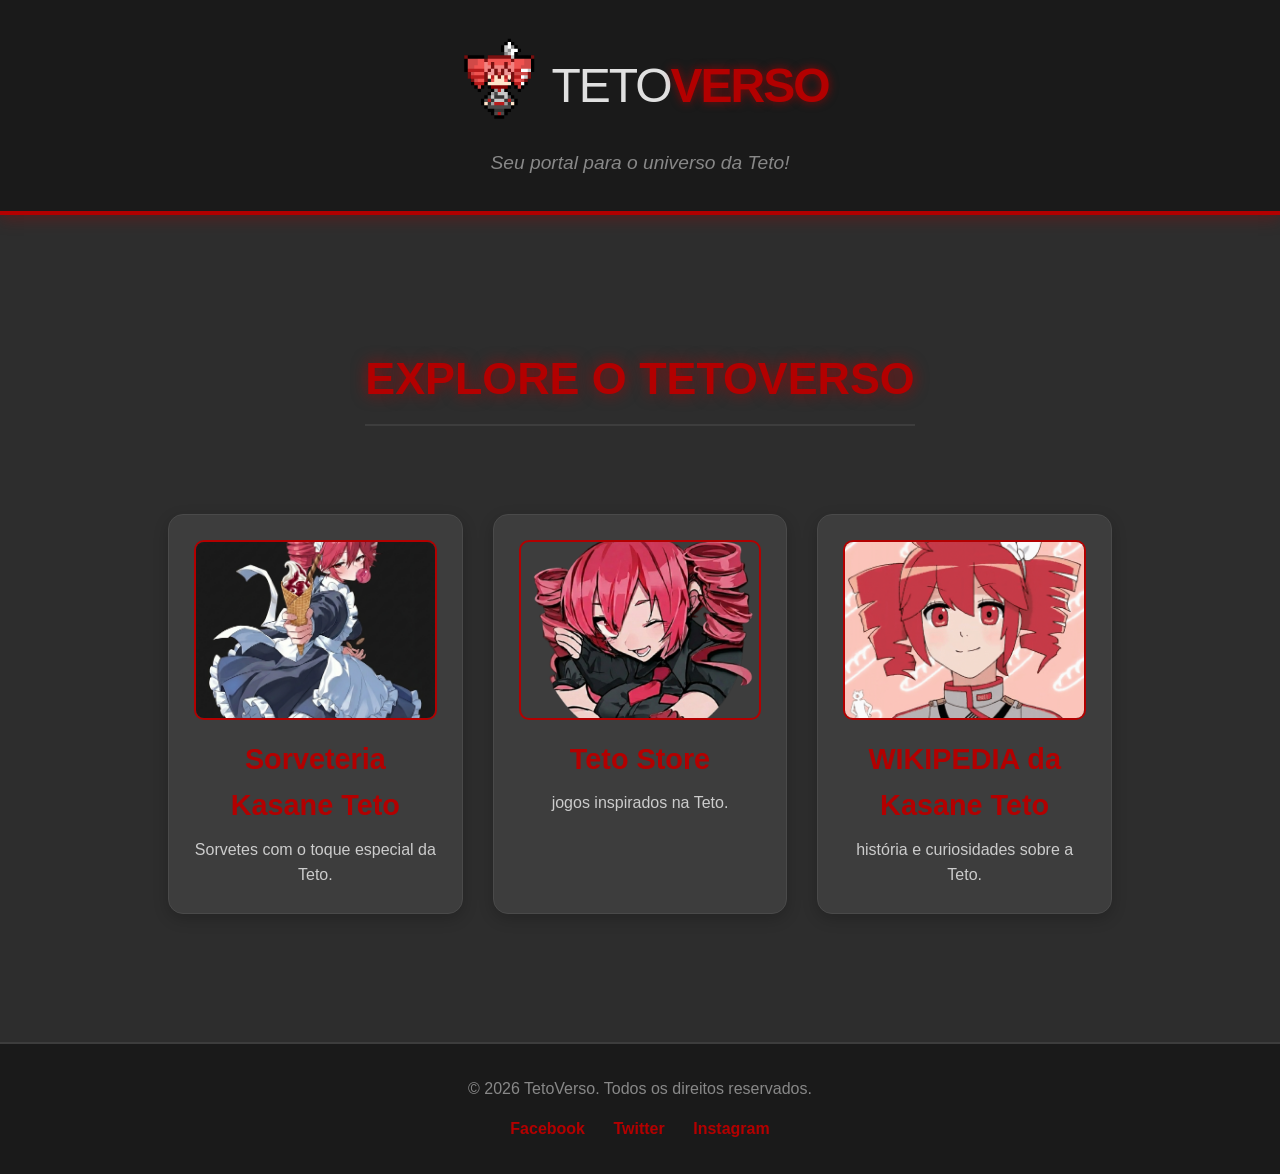
<file: index.html>
<!DOCTYPE html>
<html lang="pt-br">
<head>
    <meta charset="UTF-8">
    <meta name="viewport" content="width=device-width, initial-scale=1.0">
    <title>TetoVerso Hub</title>
    <link rel="stylesheet" href="hub.css">
    <link href="https://fonts.googleapis.com/css2?family=Poiret+One&family=Quicksand:wght@300..700&display=swap" rel="stylesheet">
    <link rel="icon" href="img-geral/teto-movel.png" type="image/gif">
</head>
<body>
    <header>
        <div class="logo-text">
            <img src="img-geral/teto-movel.png" alt="Teto Logo" class="logo-img">
            Teto<span class="red-text">Verso</span>
        </div>
        <p class="slogan">Seu portal para o universo da Teto!</p>
    </header>

    <main class="container">
        <h2>Explore o TetoVerso</h2>
        <div class="hub-grid">
            <a href="sorveteria-kasane teto/index.html" class="hub-card">
                <img src="img-geral/teto-logo.png" alt="Sorveteria Kasane Teto">
                <h3>Sorveteria Kasane Teto</h3>
                <p>Sorvetes com o toque especial da Teto.</p>
            </a>
            <a href="jogos/index.html" class="hub-card">
                <img src="img-geral/logo.png" alt="Teto Store">
                <h3>Teto Store</h3>
                <p>jogos inspirados na Teto.</p>
            </a>
            <a href="BIO-kasane teto/index.html" class="hub-card">
                <img src="img-geral/teto-kasane.gif" alt="WIKIPEDIA da Kasane Teto">
                <h3>WIKIPEDIA da Kasane Teto</h3>
                <p>história e curiosidades sobre a Teto.</p>
            </a>
        </div>
    </main>

    <footer>
        <p>&copy; 2026 TetoVerso. Todos os direitos reservados.</p>
        <div class="redes-sociais">
            <a href="#">Facebook</a>
            <a href="#">Twitter</a>
            <a href="#">Instagram</a>
            
        </div>
    </footer>
</body>
</html>
</file>
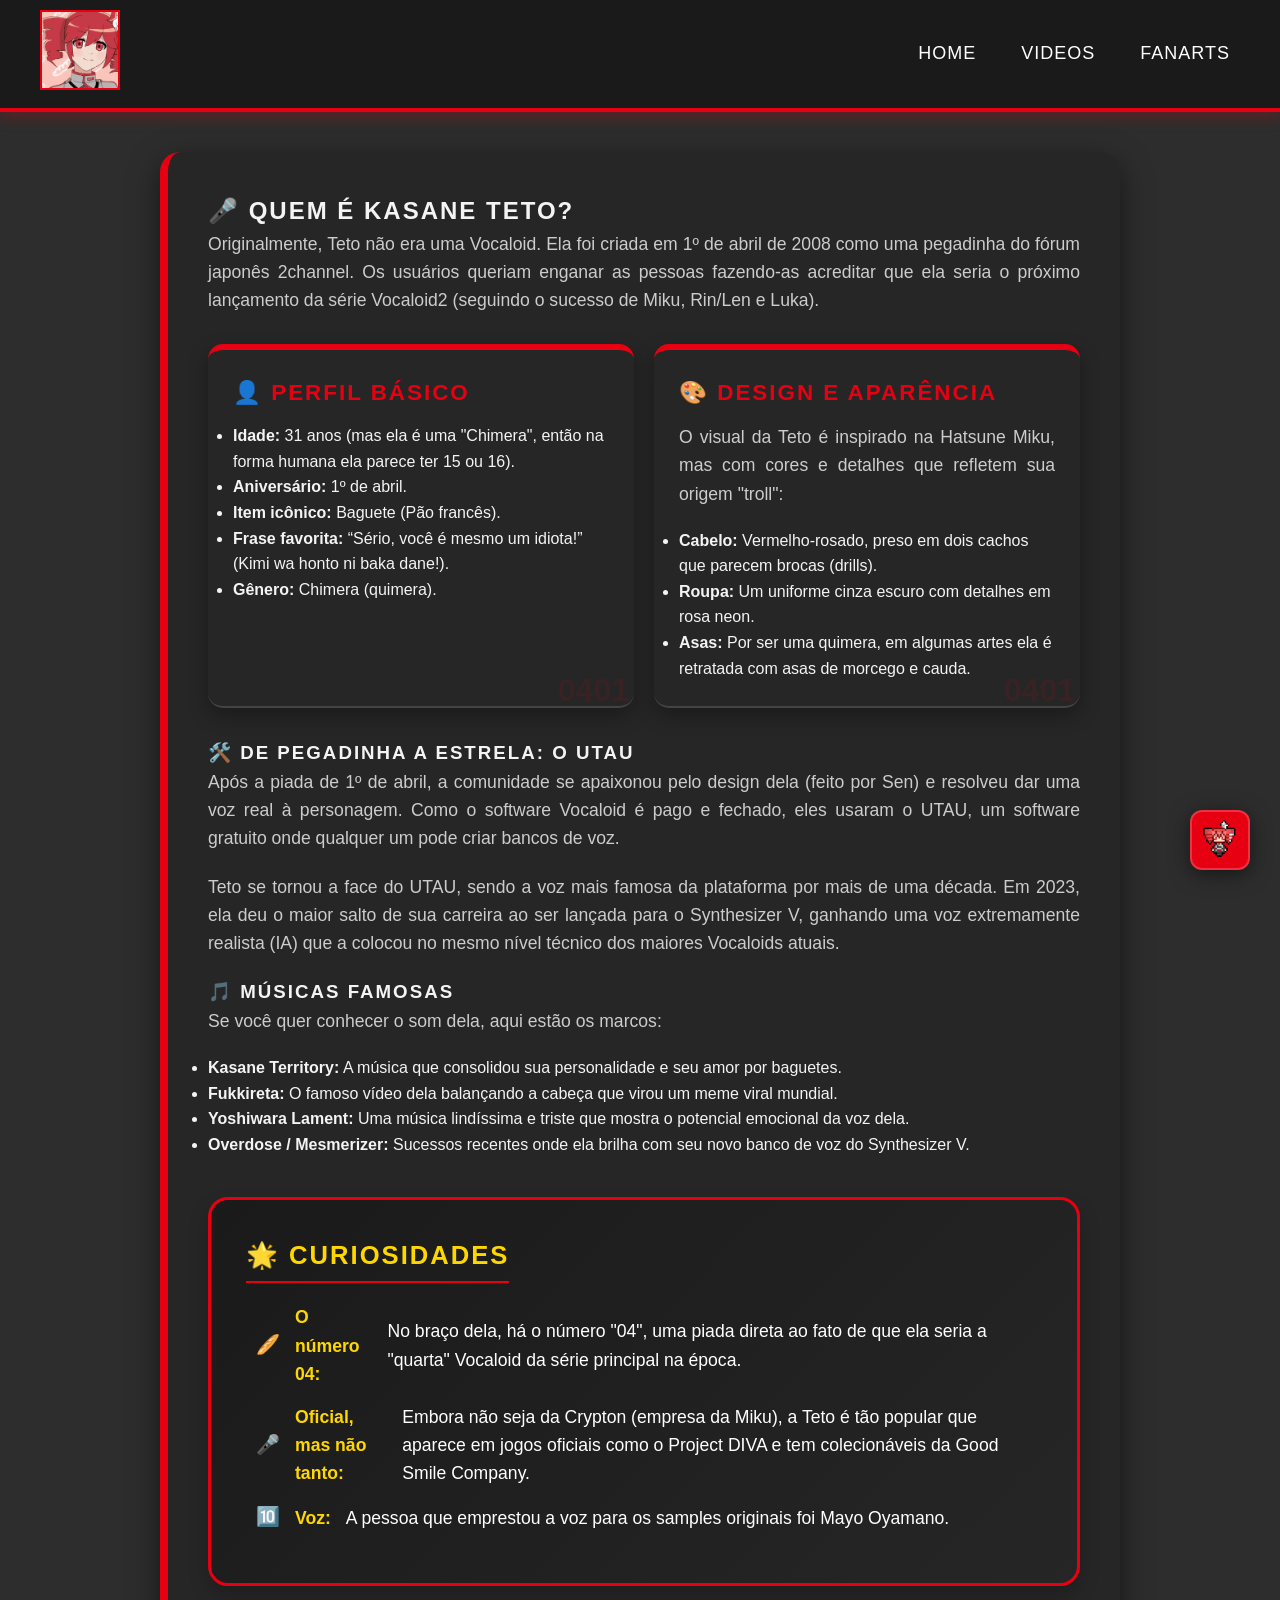
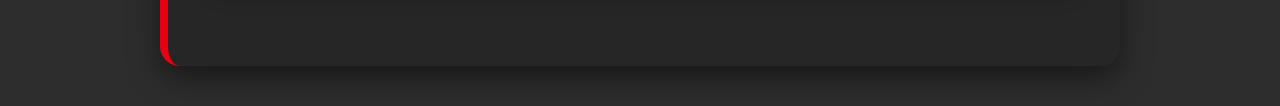
<file: BIO-kasane teto/index.html>
<!DOCTYPE html>
<html lang="pt-br">
<head>
    <meta charset="UTF-8">
    <meta name="viewport" content="width=device-width, initial-scale=1.0">
    <title>Kasane Teto</title>
    <link rel="icon" href="../img-geral/teto-movel.png" type="image/gif">
    

    <link rel="stylesheet" href="css/style.css">
</head>
<body>
    <a href="../index.html" class="btn-hub-fixed" title="Voltar ao Hub"><img src="../img-geral/teto-movel.png" alt="Hub"></a>
    <header>
        <a href="index.html">
            <img class="logo" src="../img-geral/teto-kasane.gif" alt="Logo da Teto Kasane">
        </a>
        <ul class="menu">
            <li><a href="index.html">home</a></li>
            <li><a href="Videos.html">videos</a></li>
            <li><a href="fanarts.html">fanarts</a></li>
        </ul>
    </header>
    <main class="container">
 <section class="historia">
    <h1>🎤 Quem é Kasane Teto?</h1>
    
    <p>Originalmente, Teto não era uma Vocaloid. Ela foi criada em 1º de abril de 2008 como uma pegadinha do fórum japonês 2channel. Os usuários queriam enganar as pessoas fazendo-as acreditar que ela seria o próximo lançamento da série Vocaloid2 (seguindo o sucesso de Miku, Rin/Len e Luka).</p>

    <div class="curiosidades-grid">
        <div class="info-box">
            <h3>👤 Perfil Básico</h3>
            <ul>
                <li><strong>Idade:</strong> 31 anos (mas ela é uma "Chimera", então na forma humana ela parece ter 15 ou 16).</li>
                <li><strong>Aniversário:</strong> 1º de abril.</li>
                <li><strong>Item icônico:</strong> Baguete (Pão francês).</li>
                <li><strong>Frase favorita:</strong> “Sério, você é mesmo um idiota!” (Kimi wa honto ni baka dane!).</li>
                <li><strong>Gênero:</strong> Chimera (quimera).</li>
            </ul>
        </div>

        <div class="info-box">
            <h3>🎨 Design e Aparência</h3>
            <p>O visual da Teto é inspirado na Hatsune Miku, mas com cores e detalhes que refletem sua origem "troll":</p>
            <ul>
                <li><strong>Cabelo:</strong> Vermelho-rosado, preso em dois cachos que parecem brocas (drills).</li>
                <li><strong>Roupa:</strong> Um uniforme cinza escuro com detalhes em rosa neon.</li>
                <li><strong>Asas:</strong> Por ser uma quimera, em algumas artes ela é retratada com asas de morcego e cauda.</li>
            </ul>
        </div>
    </div>

    <h3>🛠️ De Pegadinha a Estrela: O UTAU</h3>
    <p>Após a piada de 1º de abril, a comunidade se apaixonou pelo design dela (feito por Sen) e resolveu dar uma voz real à personagem. Como o software Vocaloid é pago e fechado, eles usaram o UTAU, um software gratuito onde qualquer um pode criar bancos de voz.</p>
    <p>Teto se tornou a face do UTAU, sendo a voz mais famosa da plataforma por mais de uma década. Em 2023, ela deu o maior salto de sua carreira ao ser lançada para o Synthesizer V, ganhando uma voz extremamente realista (IA) que a colocou no mesmo nível técnico dos maiores Vocaloids atuais.</p>

    <h3>🎵 Músicas Famosas</h3>
    <p>Se você quer conhecer o som dela, aqui estão os marcos:</p>
    <ul>
        <li><strong>Kasane Territory:</strong> A música que consolidou sua personalidade e seu amor por baguetes.</li>
        <li><strong>Fukkireta:</strong> O famoso vídeo dela balançando a cabeça que virou um meme viral mundial.</li>
        <li><strong>Yoshiwara Lament:</strong> Uma música lindíssima e triste que mostra o potencial emocional da voz dela.</li>
        <li><strong>Overdose / Mesmerizer:</strong> Sucessos recentes onde ela brilha com seu novo banco de voz do Synthesizer V.</li>
    </ul>

    <div class="fast-facts">
    <h3>🌟 Curiosidades</h3>
    <ul>
        <li><strong>O número 04:</strong> No braço dela, há o número "04", uma piada direta ao fato de que ela seria a "quarta" Vocaloid da série principal na época.</li>
        <li><strong>Oficial, mas não tanto:</strong> Embora não seja da Crypton (empresa da Miku), a Teto é tão popular que aparece em jogos oficiais como o Project DIVA e tem colecionáveis da Good Smile Company.</li>
        <li><strong>Voz:</strong> A pessoa que emprestou a voz para os samples originais foi Mayo Oyamano.</li>
    </ul>
</div>


</section>
</main>
<audio id="meuAudio">
        <source src="../img-geral/teto-wav.mp3" type="audio/mpeg">

    </audio>
    <audio id="audioLogo">
        <source src="../img-geral/teto-word-of-the-day-made-with-voicemod-1_VcMLAVJ9.mp3" type="audio/mpeg">
    </audio>
    <script src="script.js"></script>
</body>
</html>
</file>
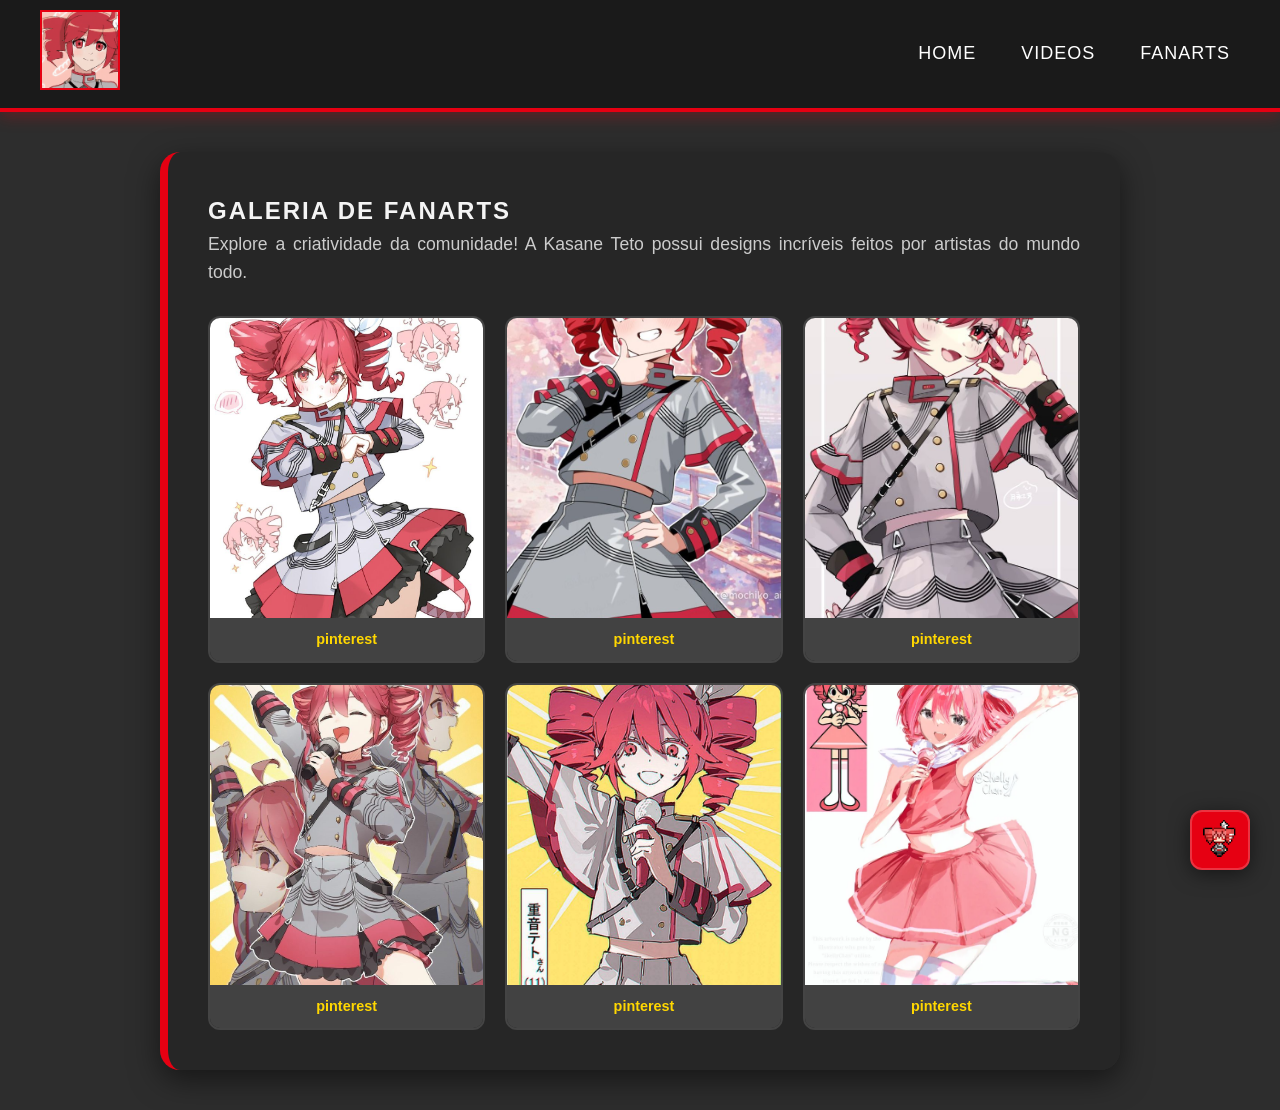
<file: BIO-kasane teto/fanarts.html>
<!DOCTYPE html>
<html lang="pt-br">
<head>
    <meta charset="UTF-8">
    <meta name="viewport" content="width=device-width, initial-scale=1.0">
    <title>Kasane Teto</title>
    
    <link rel="icon" href="../img-geral/teto-movel.png" type="image/gif">

    <link rel="stylesheet" href="css/style.css">
</head>
<body>
    <a href="../index.html" class="btn-hub-fixed" title="Voltar ao Hub"><img src="../img-geral/teto-movel.png" alt="Hub"></a>
    <header>
        <a href="index.html">
            <img class="logo" src="../img-geral/teto-kasane.gif" alt="Logo da Teto Kasane">
        </a>
        <ul class="menu">
            <li><a href="index.html">home</a></li>
            <li><a href="Videos.html">videos</a></li>
            <li><a href="fanarts.html">fanarts</a></li>
        </ul>
    </header>

    <main class="container">
        <section class="historia"> <h1>Galeria de Fanarts</h1>
            <p>Explore a criatividade da comunidade! A Kasane Teto possui designs incríveis feitos por artistas do mundo todo.</p>

            <div class="galeria-grid">
                <div class="fanart-card">
                    <img src="../img-geral/teto-imagem1.jpg" alt="Fanart da Teto">
                    <div class="fanart-info">
                        <span>pinterest</span>
                    </div>
                </div>

                <div class="fanart-card">
                    <img src="../img-geral/teto-imagem2.jpg" alt="Fanart da Teto">
                    <div class="fanart-info">
                        <span>pinterest</span>
                    </div>
                </div>

                <div class="fanart-card">
                    <img src="../img-geral/teto-imagem3.jpg" alt="Fanart da Teto">
                    <div class="fanart-info">
                        <span>pinterest</span>
                    </div>
                </div>

                <div class="fanart-card">
                    <img src="../img-geral/teto-imagem4.jpg" alt="Fanart da Teto">
                    <div class="fanart-info">
                        <span>pinterest</span>
                    </div>
                </div>

                <div class="fanart-card">
                    <img src="../img-geral/teto-imagem5.jpg" alt="Fanart da Teto">
                    <div class="fanart-info">
                        <span>pinterest</span>
                    </div>
                </div>

                <div class="fanart-card">
                    <img src="../img-geral/teto-imagem6.webp" alt="Fanart da Teto">
                    <div class="fanart-info">
                        <span>pinterest</span>
                    </div>
                </div>

                </div>
        </section>
    </main>

    <audio id="meuAudio">
        <source src="../img-geral/teto-wav.mp3" type="audio/mpeg">

    </audio>
    <audio id="audioLogo">
        <source src="../img-geral/teto-word-of-the-day-made-with-voicemod-1_VcMLAVJ9.mp3" type="audio/mpeg">
    </audio>
    <script src="script.js"></script>
</body>
</html>
</file>
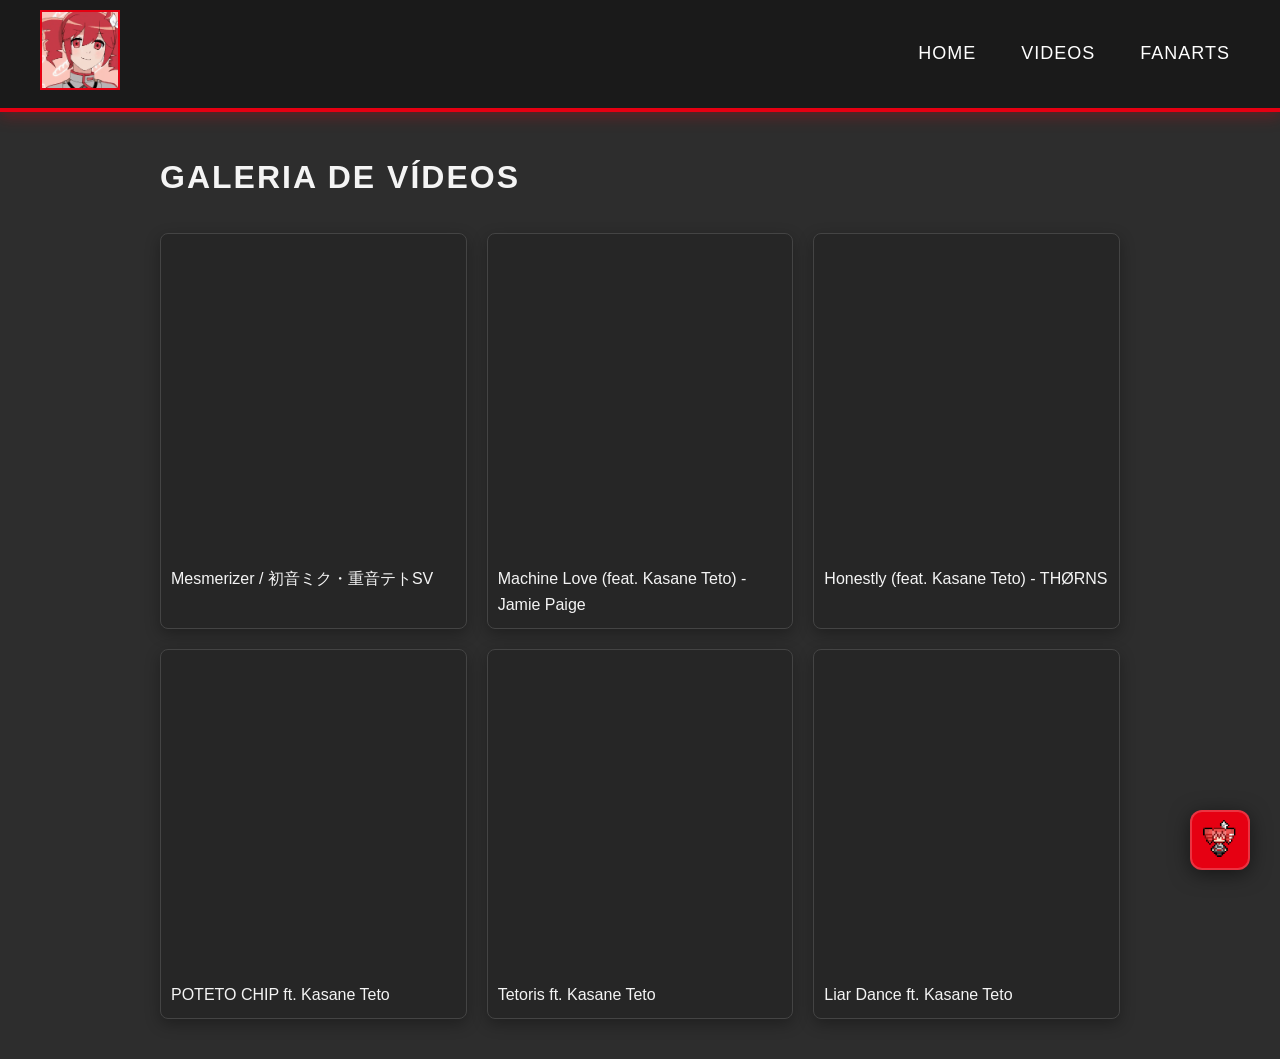
<file: BIO-kasane teto/Videos.html>
<!DOCTYPE html>
<html lang="pt-br">
<head>
    <meta charset="UTF-8">
    <meta name="viewport" content="width=device-width, initial-scale=1.0">
    <title>Kasane Teto</title>
    
    <link rel="icon" href="../img-geral/teto-movel.png" type="image/gif">

    <link rel="stylesheet" href="css/style.css">
</head>
<body>
    <a href="../index.html" class="btn-hub-fixed" title="Voltar ao Hub"><img src="../img-geral/teto-movel.png" alt="Hub"></a>
    <header>
        <a href="index.html">
            <img class="logo" src="../img-geral/teto-kasane.gif" alt="Logo da Teto Kasane">
        </a>
        <ul class="menu">
            <li><a href="index.html">home</a></li>
            <li><a href="Videos.html">videos</a></li>
            <li><a href="fanarts.html">fanarts</a></li>
        </ul>
    </header>

    <main class="container">
        <h1>Galeria de Vídeos</h1>
        
        <div class="video-grid">
            
            <div class="video-card">
                <iframe 
                    width="100%" 
                    height="315" 
                    src="https://www.youtube.com/embed/19y8YTbvri8" 
                    title="Mesmerizer - Hatsune Miku & Kasane Teto" 
                    frameborder="0" 
                    allow="accelerometer; autoplay; clipboard-write; encrypted-media; gyroscope; picture-in-picture; web-share" 
                    referrerpolicy="strict-origin-when-cross-origin" 
                    allowfullscreen>
                </iframe>
                <p>Mesmerizer / 初音ミク・重音テトSV</p>
            </div>

            <div class="video-card">
                <iframe 
                    width="100%" 
                    height="315" 
                    src="https://www.youtube.com/embed/sqK-jh4TDXo" 
                    title="Machine Love (feat. Kasane Teto)" 
                    frameborder="0" 
                    allow="accelerometer; autoplay; clipboard-write; encrypted-media; gyroscope; picture-in-picture; web-share" 
                    referrerpolicy="strict-origin-when-cross-origin" 
                    allowfullscreen>
                </iframe>
                <p>Machine Love (feat. Kasane Teto) - Jamie Paige</p>
            </div>

            <div class="video-card">
                <iframe 
                    width="100%" 
                    height="315" 
                    src="https://www.youtube.com/embed/Kybi1q3rjdk" 
                    title="Honestly (feat. Kasane Teto)" 
                    frameborder="0" 
                    allow="accelerometer; autoplay; clipboard-write; encrypted-media; gyroscope; picture-in-picture; web-share" 
                    referrerpolicy="strict-origin-when-cross-origin" 
                    allowfullscreen>
                </iframe>
                <p>Honestly (feat. Kasane Teto) - THØRNS</p>
            </div>

            <div class="video-card">
                <iframe 
                    width="100%" 
                    height="315" 
                    src="https://www.youtube.com/embed/MMy7KXZPpyw" 
                    title="POTETO CHIP (feat. Kasane Teto)" 
                    frameborder="0" 
                    allow="accelerometer; autoplay; clipboard-write; encrypted-media; gyroscope; picture-in-picture; web-share" 
                    referrerpolicy="strict-origin-when-cross-origin" 
                    allowfullscreen>
                </iframe>
                <p>POTETO CHIP ft. Kasane Teto</p>
            </div>
            <div class="video-card">
                <iframe 
                    width="100%" 
                    height="315" 
                    src="https://www.youtube.com/embed/Soy4jGPHr3g" 
                    title="Tetoris ft. Kasane Teto" 
                    frameborder="0" 
                    allow="accelerometer; autoplay; clipboard-write; encrypted-media; gyroscope; picture-in-picture; web-share" 
                    referrerpolicy="strict-origin-when-cross-origin" 
                    allowfullscreen>
                </iframe>
                <p>Tetoris ft. Kasane Teto</p>
            </div>
            <div class="video-card">
                <iframe 
                    width="100%" 
                    height="315" 
                    src="https://www.youtube.com/embed/UHbmkxv-874" 
                    title="Liar Dance ft. Kasane Teto" 
                    frameborder="0" 
                    allow="accelerometer; autoplay; clipboard-write; encrypted-media; gyroscope; picture-in-picture; web-share" 
                    referrerpolicy="strict-origin-when-cross-origin" 
                    allowfullscreen>
                </iframe>
                <p>Liar Dance ft. Kasane Teto</p>
            </div>
        </div>
    </main>
    <audio id="meuAudio">
        <source src="../img-geral/teto-wav.mp3" type="audio/mpeg">

    </audio>
    <audio id="audioLogo">
        <source src="../img-geral/teto-word-of-the-day-made-with-voicemod-1_VcMLAVJ9.mp3" type="audio/mpeg">
    </audio>
    <script src="script.js"></script>
</body>
</html>
</file>
<file: hub.css>
@import url('https://fonts.cdnfonts.com/css/lufga'); /* Importação da fonte Lufga */
/* --- Configurações Gerais --- */

:root {
    --primary: #b30000;    /* Variável do vermelho principal */
    --dark: #1a1a1a;       /* Variável do cinza escuro do topo/pé */
    --pink-dark: #8a0000;  /* Variável do bordô decorativo */
    --text-light: #e0e0e0; /* Variável da cor do texto padrão */
    --bg-body: #2d2d2d;    /* Variável da cor de fundo da página */
    --bg-card: #3d3d3d;    /* Variável da cor de fundo dos cards do hub */
    --neon-glow: 0 0 15px rgba(179, 0, 0, 0.7); /* Variável para o efeito de brilho neon */
}

* {
    margin: 0; /* Zera margens externas */
    padding: 0; /* Zera preenchimentos internos */
    box-sizing: border-box; /* Borda e padding não aumentam o tamanho real do elemento */
}

body {
    font-family: 'Lufga', sans-serif; /* Define fonte para todo o corpo */
    background-color: var(--bg-body); /* Aplica cor de fundo grafite */
    color: var(--text-light); /* Define cor do texto clara */
    line-height: 1.6; /* Melhora a legibilidade com espaçamento */
}

/* --- Cabeçalho e Logo Estilizada (adaptado da Sorveteria) --- */
header {
    background-color: var(--dark); /* Fundo escuro */
    color: white; /* Texto do cabeçalho em branco */
    padding: 2rem; /* Espaçamento interno generoso */
    text-align: center; /* Centraliza textos */
    display: flex; /* Habilita flexbox */
    flex-direction: column; /* Empilha logo e texto um sobre o outro */
    justify-content: center; /* Centro vertical */
    align-items: center; /* Centro horizontal */
    border-bottom: 4px solid var(--primary); /* Barra vermelha grossa na base */
    box-shadow: 0 4px 15px rgba(179, 0, 0, 0.3); /* Sombra vermelha sutil */
}

.logo-img {
    width: 100px; /* Largura da logo central */
    height: auto; /* Altura automática proporcional */
    margin-bottom: 0.5rem; /* Distância para o texto abaixo */
}

.logo-text {
    display: flex; /* Organiza partes do texto logo */
    align-items: center; /* Centro vertical */
    justify-content: center; /* Centro horizontal */
    font-family: 'Lufga', sans-serif; /* Fonte padrão */
    font-size: 3rem; /* Tamanho grande para destaque do Hub */
    letter-spacing: -2px; /* Letras mais próximas para estilo moderno */
    text-transform: uppercase; /* Tudo em maiúsculo */
    color: var(--text-light); /* Cor clara */
    margin-bottom: 0.5rem; /* Distância para o slogan */
}

.red-text {
    color: var(--primary); /* Parte do texto em vermelho */
    font-weight: bold; /* Negrito */
    text-shadow: 0 0 10px rgba(179, 0, 0, 0.7); /* Brilho neon na cor primária */
}

.slogan {
    font-size: 1.2rem; /* Tamanho médio para o slogan */
    color: #888; /* Cor cinza desbotada */
    font-style: italic; /* Texto inclinado */
}

/* --- Seções e Container --- */
.container {
    padding: 4rem 10%; /* Espaço superior/inferior e respiro lateral */
    text-align: center; /* Centraliza o conteúdo da seção */
    max-width: 1200px; /* Largura máxima da grade de cards */
    margin: 4rem auto; /* Centraliza o bloco na horizontal com margem externa */
}

h2 {
    font-family: 'Lufga', sans-serif; /* Fonte padrão */
    font-weight: 900; /* Super negrito */
    color: var(--primary); /* Título em vermelho */
    font-size: 2.8rem; /* Tamanho de título principal */
    margin-bottom: 2.5rem; /* Distância para a grade abaixo */
    text-transform: uppercase; /* Título em maiúsculo */
    border-bottom: 2px solid var(--bg-card); /* Linha divisória fina */
    display: inline-block; /* Linha limitada à largura do texto */
    padding-bottom: 10px; /* Espaço entre texto e linha */
    text-shadow: var(--neon-glow); /* Aplica brilho neon definido no root */
}
 
/* --- Hub Grid e Cards --- */
.hub-grid {
    display: grid; /* Ativa sistema de grade flexível */
    grid-template-columns: repeat(auto-fit, minmax(280px, 1fr)); /* Colunas automáticas responsivas */
    gap: 30px; /* Espaço entre os cards */
    margin-top: 3rem; /* Distância do título h2 */
}

.hub-card {
    background: var(--bg-card); /* Fundo cinza um pouco mais claro */
    padding: 25px; /* Espaçamento interno */
    border-radius: 15px; /* Cantos arredondados */
    box-shadow: 0 5px 15px rgba(0,0,0,0.2); /* Sombra suave de profundidade */
    transition: transform 0.3s, box-shadow 0.3s, border-color 0.3s; /* Animação suave para 3 propriedades */
    border: 1px solid #4a4a4a; /* Borda cinza discreta */
    text-decoration: none; /* Remove o sublinhado azul padrão de links */
    color: var(--text-light); /* Cor do texto herdada do root */
    display: flex; /* Habilita flexbox interno */
    flex-direction: column; /* Alinha itens (img, h3, p) em coluna */
    align-items: center; /* Centraliza itens horizontalmente */
    text-align: center; /* Centraliza textos */
}

.hub-card:hover {
    transform: translateY(-10px); /* Move o card para cima ao passar o mouse */
    box-shadow: 0 10px 25px rgba(179, 0, 0, 0.6); /* Sombra fica maior e vermelha no hover */
    border-color: var(--primary); /* Borda fica vermelha no hover */
}

.hub-card img {
    width: 100%; /* Imagem preenche largura do card */
    max-width: 250px; /* Não deixa a imagem ficar grande demais */
    height: 180px; /* Altura fixa para manter todos os cards iguais */
    object-fit: cover; /* Corta imagem para caber no espaço sem esticar */
    border-radius: 10px; /* Cantos arredondados na imagem */
    border: 2px solid var(--primary); /* Borda vermelha na imagem */
    margin-bottom: 1rem; /* Distância da imagem para o título */
    transition: border-color 0.3s; /* Suaviza troca de cor da borda no hover */
}

.hub-card:hover img {
    border-color: var(--pink-dark); /* Borda da imagem muda de tom no hover do card */
}

.hub-card h3 {
    color: var(--primary); /* Título do card em vermelho */
    font-weight: 900; /* Super negrito */
    font-size: 1.8rem; /* Tamanho médio-grande */
    margin-bottom: 0.5rem; /* Distância para o texto abaixo */
}

.hub-card p {
    font-size: 1rem; /* Tamanho padrão de parágrafo */
    color: #ccc; /* Cor cinza médio clara */
}

/* --- Rodapé (adaptado da Sorveteria) --- */
footer {
    background-color: var(--dark); /* Define a cor de fundo escura do rodapé */
    color: #888; /* Define a cor do texto dos créditos como cinza */
    text-align: center; /* Centraliza todo o conteúdo textual */
    padding: 2rem; /* Espaçamento interno de 32px */
    margin-top: 4rem; /* Cria uma distância de 64px do conteúdo acima */
    border-top: 2px solid var(--bg-card); /* Adiciona uma linha divisória no topo do rodapé */
}

.redes-sociais {
    margin-top: 15px; /* Espaço entre o texto de copyright e os links sociais */
}

.redes-sociais a {
    color: var(--primary); /* Links das redes sociais usam o vermelho principal */
    text-decoration: none; /* Remove o sublinhado padrão dos links */
    margin: 0 12px; /* Espaçamento lateral entre os links */
    font-weight: bold; /* Deixa o texto dos links em negrito */
    font-size: 1rem; /* Define o tamanho da fonte */
    transition: color 0.3s; /* Suaviza a mudança de cor ao passar o mouse */
}

.redes-sociais a:hover {
    color: white; /* Muda a cor do link para branco quando o mouse está em cima */
}

/* --- Responsividade --- */
@media (max-width: 768px) {
    header {
        padding: 1rem; /* Diminui o preenchimento do cabeçalho em telas menores */
    }

    .logo-img {
        width: 80px; /* Reduz o tamanho da imagem da logo no celular */
    }

    .logo-text {
        font-size: 2.2rem; /* Diminui o título da logo para não quebrar a tela */
    }

    .slogan {
        font-size: 1rem; /* Diminui o texto do slogan */
    }

    .container {
        padding: 2rem 5%; /* Reduz o espaçamento lateral para aproveitar mais a tela do celular */
        margin: 2rem auto; /* Diminui a margem vertical */
    }

    h2 {
        font-size: 2rem; /* Reduz o tamanho dos títulos das seções */
        margin-bottom: 1.5rem; /* Diminui o espaço abaixo do título */
    }

    .hub-grid {
        grid-template-columns: 1fr; /* Muda de várias colunas para apenas uma (lista vertical) */
        gap: 20px; /* Diminui o espaço entre os cards */
    }

    .hub-card {
        padding: 20px; /* Reduz o preenchimento interno dos cards */
    }

    .hub-card img {
        max-width: 200px; /* Limita o tamanho da imagem no mobile */
        height: 150px; /* Ajusta a altura da imagem */
    }

    .hub-card h3 {
        font-size: 1.5rem; /* Diminui o título do card */
    }

    .redes-sociais a {
        margin: 0 8px; /* Diminui o espaço entre os links das redes sociais */
        font-size: 0.9rem; /* Diminui um pouco a letra dos links */
    }
}
</file>
<file: BIO-kasane teto/css/style.css>
@import url('https://fonts.cdnfonts.com/css/lufga'); /* Importa a fonte Lufga */

:root {
    --primary: #E60012;    /* Variável: Vermelho Teto oficial */
    --dark: #1a1a1a;       /* Variável: Cinza quase preto */
    --bg-body: #2d2d2d;    /* Variável: Fundo grafite principal */
    --bg-card: #262626;    /* Variável: Fundo escuro para cartões */
    --accent: #FFD700;     /* Variável: Amarelo/Ouro para realces */
    --text-light: #f4f4f4; /* Variável: Texto claro */
} 

* {
    margin: 0; /* Remove margens padrão */
    padding: 0; /* Remove preenchimentos padrão */
    box-sizing: border-box; /* Inclui bordas no cálculo de largura/altura */
}

body { 
    background-color: var(--bg-body); /* Aplica cor de fundo grafite */
    font-family: 'Lufga', sans-serif; /* Define fonte padrão */
    color: var(--text-light); /* Define cor do texto padrão */
    line-height: 1.6; /* Espaçamento entre linhas confortável */
}

header {
    background-color: var(--dark); /* Fundo escuro no topo */
    display: flex; /* Organiza logo e menu horizontalmente */
    justify-content: space-between; /* Espaçamento máximo entre os itens */
    padding: 10px 40px; /* Espaço interno superior/inferior e lateral */
    align-items: center; /* Alinha itens no centro vertical */
    border-bottom: 4px solid var(--primary); /* Linha vermelha na base */
    box-shadow: 0 4px 15px rgba(230, 0, 18, 0.3); /* Sombra avermelhada */
    position: sticky; /* Mantém o cabeçalho visível ao rolar */
    top: 0; /* Cola no topo da página */
    z-index: 1000; /* Garante que fique sobre outros conteúdos */
}

header img {
    width: 80px; /* Largura da imagem do header */
    height: 80px; /* Altura da imagem do header */
    object-fit: cover; /* Mantém proporção da imagem sem distorcer */
    border: 2px solid var(--primary); /* Borda vermelha fina */
    cursor: pointer; /* Cursor de mão ao passar por cima */
    transition: border-color 0.3s ease; /* Transição suave de cor na borda */
}

header img:hover {
    border-color: var(--accent); /* Borda muda para amarelo no hover */
}

.menu {
    display: flex; /* Itens da lista lado a lado */
    list-style: none; /* Remove bolinhas da lista */
    gap: 25px; /* Espaço entre os links do menu */
}

/* Botão Hub Fixo */
.btn-hub-fixed {
    position: fixed; /* Fixa o botão na janela */
    bottom: 30px; /* Distância do fundo */
    right: 30px; /* Distância da direita */
    width: 60px; /* Largura fixa */
    height: 60px; /* Altura fixa */
    background-color: var(--primary); /* Fundo vermelho */
    color: white; /* Cor branca para o ícone */
    border-radius: 12px; /* Cantos arredondados */
    display: flex; /* Centraliza conteúdo interno */
    align-items: center; /* Centraliza verticalmente */
    justify-content: center; /* Centraliza horizontalmente */
    text-decoration: none; /* Remove sublinhado */
    box-shadow: 0 4px 20px rgba(0, 0, 0, 0.5); /* Sombra forte */
    z-index: 10000; /* Sempre no topo */
    transition: all 0.3s cubic-bezier(0.175, 0.885, 0.32, 1.275); /* Animação elástica */
    border: 2px solid rgba(255, 255, 255, 0.2); /* Borda sutil */
}

.btn-hub-fixed img {
    width: 100%; /* Imagem preenche o botão */
    height: 100%; /* Imagem preenche o botão */
    object-fit: contain; /* Mantém ícone centralizado */
    padding: 5px; /* Margem interna para o ícone */
}

.btn-hub-fixed:hover {
    transform: scale(1.1); /* Aumenta levemente no hover */
    background-color: var(--accent); /* Fundo fica amarelo no hover */
    color: var(--dark); /* Ícone fica escuro no hover */
}

.menu li a {
    text-decoration: none; /* Remove sublinhado */
    color: white; /* Links em branco */
    font-weight: 400; /* Peso da fonte regular */
    font-size: 18px; /* Tamanho da fonte */
    text-transform: uppercase; /* Letras maiúsculas */
    letter-spacing: 1px; /* Espaço entre letras */
    transition: all 0.3s ease; /* Transição suave de estados */
    padding: 5px 10px; /* Área de clique maior */
}

.menu li a:hover {
    color: var(--primary); /* Link fica vermelho no hover */
    border-bottom: 2px solid var(--accent); /* Linha amarela abaixo no hover */
}

.container {
    max-width: 1000px; /* Limita a largura do conteúdo central */
    margin: 40px auto; /* Centraliza horizontalmente e dá margem vertical */
    padding: 0 20px; /* Espaço nas laterais para não encostar na tela */
}

h1, h2, h3 {
    font-weight: 900; /* Lufga Black */
    text-transform: uppercase; /* Títulos em maiúsculo */
    letter-spacing: 2px; /* Espaçamento maior entre letras */
}

h2 {
    color: var(--primary); /* Títulos H2 em vermelho */
    text-shadow: 0 0 10px rgba(230, 0, 18, 0.4); /* Brilho vermelho suave */
    font-size: 2.5rem; /* Tamanho grande */
    text-align: center; /* Centralizado */
    margin-bottom: 30px; /* Espaço abaixo */
}

/* Detalhe embaixo do título igual ao site de Jogos */
h2::after {
    content: '04'; /* Adiciona o texto decorativo 04 */
    display: block; /* Ocupa sua própria linha */
    font-size: 0.8rem; /* Pequeno */
    color: var(--primary); /* Vermelho */
    width: 60px; /* Largura da linha */
    height: 4px; /* Espessura da linha */
    background-color: var(--primary); /* Cor da linha */
    margin: 10px auto 0; /* Centraliza abaixo do H2 */
    border-radius: 2px; /* Pontas levemente arredondadas */
}

.historia {
    background-color: rgba(38, 38, 38, 0.9); /* Fundo cinza quase opaco */
    padding: 40px; /* Espaçamento interno grande */
    border-radius: 20px; /* Cantos redondos */
    box-shadow: 0 10px 30px rgba(0,0,0,0.5); /* Sombra profunda */
    border-left: 8px solid var(--primary); /* Estilo da Sorveteria */
}

.historia p {
    margin-bottom: 20px; /* Espaço entre parágrafos */
    font-size: 1.1rem; /* Tamanho da letra */
    text-align: justify; /* Alinha o texto nos dois lados */
    color: #ccc; /* Cinza médio */
}
.curiosidades-grid {
    display: grid; /* Ativa grade flexível */
    grid-template-columns: repeat(auto-fit, minmax(300px, 1fr)); /* Colunas que se ajustam sozinhas */
    gap: 20px; /* Espaço entre os itens */
    margin: 30px 0; /* Margem vertical */
}

.info-box {
    background: var(--bg-card); /* Fundo do card */
    padding: 25px; /* Espaçamento interno */
    border-radius: 15px; /* Cantos arredondados */
    border-top: 6px solid var(--primary); /* Faixa vermelha no topo */
    border-bottom: 2px solid #444; /* Linha sutil na base */
    /* Animação de revelação ao rolar */
    animation: reveal linear both; /* Aplica animação de surgimento */
    animation-timeline: view(); /* Controla animação conforme o scroll passa */
    animation-range: entry 10% cover 30%; /* Define em que ponto da rolagem anima */

    color: var(--text-light); /* Texto claro */
    box-shadow: 0 8px 20px rgba(0, 0, 0, 0.3); /* Sombra leve */
    transition: all 0.3s ease; /* Transição para efeitos de hover */
    position: relative; /* Base para o número '0401' absoluto */
    overflow: hidden; /* Garante que nada saia do card */
}


.info-box:hover {
    transform: translateY(-5px); /* Sobe um pouco no hover */
    box-shadow: 0 12px 25px rgba(230, 0, 18, 0.4); /* Sombra vermelha no hover */
    border-bottom-color: var(--accent); /* Base fica amarela no hover */
}

.info-box h3 {
    color: var(--primary); /* Título interno em vermelho */
    margin-bottom: 12px; /* Espaço abaixo */
    font-size: 1.4rem; /* Tamanho médio */
    display: flex; /* Organiza ícone e texto */
    align-items: center; /* Alinha ícone/texto horizontalmente */
    gap: 10px; /* Espaço entre ícone e texto */
    font-weight: 900; /* Super negrito */
}

.info-box::after {
    content: '0401'; /* Adiciona data de aniversário decorativa */
    position: absolute; /* Fixa no fundo do card */
    bottom: -10px; /* Desloca para fora na base */
    right: 5px; /* Alinha à direita */
    font-size: 2rem; /* Tamanho grande */
    color: rgba(230, 0, 18, 0.1); /* Vermelho muito transparente */
    font-weight: 900; /* Super negrito */
}

.fast-facts {
    background: linear-gradient(135deg, var(--dark) 0%, var(--bg-card) 100%); /* Gradiente de fundo escuro */
    color: #FFFFFF; /* Texto branco puro */
    padding: 35px; /* Espaçamento interno */
    border-radius: 20px; /* Cantos arredondados */
    margin: 40px 0; /* Margem vertical */
    border: 3px solid var(--primary); /* Borda vermelha forte */
    box-shadow: 0 10px 20px rgba(0,0,0,0.2); /* Sombra leve */
    /* Animação de revelação ao rolar */
    animation: reveal linear both; /* Mesma animação de scroll */
    animation-timeline: view(); /* Controla pelo scroll */
    animation-range: entry 10% cover 30%; /* Alcance da animação */

    position: relative; /* Para organização interna */
}


.fast-facts h3 {
    color: var(--accent); /* Título em amarelo */
    text-transform: uppercase; /* Maiúsculo */
    margin-bottom: 20px; /* Espaço abaixo */
    font-size: 1.6rem; /* Tamanho médio-grande */
    letter-spacing: 2px; /* Espaçamento de letras */
    border-bottom: 2px solid var(--primary); /* Linha vermelha abaixo */
    display: inline-block; /* Linha só do tamanho do texto */
    padding-bottom: 5px; /* Espaço até a linha */
}


.fast-facts ul {
    list-style: none; /* Sem marcadores padrão */
    padding-left: 10px; /* Recuo para os itens */
}

.fast-facts li {
    margin-bottom: 15px; /* Espaço entre itens da lista */
    font-size: 1.1rem; /* Tamanho da fonte */
    display: flex; /* Organiza emoji e texto */
    align-items: center; /* Alinha emoji/texto no centro */
    gap: 15px; /* Espaço entre emoji e texto */
}

.fast-facts li::before {
    font-size: 1.2rem; /* Tamanho dos emojis */
}

.fast-facts li:nth-child(1)::before {
    content: '🥖'; /* Ícone de pão para o primeiro item */
}

.fast-facts li:nth-child(2)::before {
    content: '🎤'; /* Ícone de microfone para o segundo item */
}

.fast-facts li:nth-child(3)::before {
    content: '🔟'; /* Ícone de número para o terceiro item */
}


.fast-facts li strong {
    color: var(--accent); /* Destaques dentro da lista em amarelo */
}

blockquote {
    font-style: italic; /* Texto em itálico */
    font-size: 1.2rem; /* Letra um pouco maior */
    background: rgba(0,0,0,0.3); /* Fundo preto transparente */
    color: #eee; /* Texto quase branco */
    padding: 20px; /* Espaçamento interno */
    border-radius: 10px; /* Cantos levemente redondos */
    text-align: center; /* Texto centralizado */
    border-left: 5px solid var(--primary); /* Barra vermelha à esquerda */
}
.video-grid {
    display: grid; /* Grade para vídeos */
    grid-template-columns: repeat(auto-fit, minmax(300px, 1fr)); /* Responsivo */
    gap: 20px; /* Espaço entre cards de vídeo */
    margin-top: 30px; /* Espaço acima */
}
.video-card {
    background: var(--bg-card); /* Fundo do card de vídeo */
    padding: 10px; /* Espaçamento interno */
    border-radius: 8px; /* Cantos arredondados */
    border: 1px solid #444; /* Borda fina discreta */
    box-shadow: 0 5px 15px rgba(0,0,0,0.3); /* Sombra moderada */
}
.placeholder {
    height: 200px; /* Altura da área reserva */
    display: flex; /* Centraliza texto no placeholder */
    align-items: center; /* Centro vertical */
    justify-content: center; /* Centro horizontal */
    border: 2px dashed #ccc; /* Borda tracejada cinza */
    color: #999; /* Texto cinza claro */
}
/* Configuração da Grade de Fotos */
.galeria-grid {
    display: grid; /* Grade para galeria */
    grid-template-columns: repeat(auto-fit, minmax(250px, 1fr)); /* Grade flexível */
    gap: 20px; /* Espaço entre fotos */
    margin-top: 30px; /* Espaço acima da galeria */
}

.fanart-card {
    background: var(--bg-card); /* Fundo do card da fanart */
    border: 2px solid #444; /* Borda cinza */
    border-radius: 12px; /* Cantos arredondados */
    overflow: hidden; /* Corta a imagem se sair do limite */
    transition: transform 0.3s ease, box-shadow 0.3s ease; /* Animação suave */
    cursor: pointer; /* Indica clique */
    position: relative; /* Para rodapé da foto */
}

.fanart-card:hover {
    transform: scale(1.03); /* Zoom leve no hover */
    box-shadow: 0 10px 20px rgba(230, 0, 18, 0.3); /* Sombra vermelha no hover */
    border-color: var(--primary); /* Borda fica vermelha no hover */
}

.fanart-card img {
    width: 100%; /* Largura total do card */
    height: 300px; /* Altura fixa para manter grade uniforme */
    display: block; /* Remove espaços vazios na base */
    object-fit: cover; /* Ajusta imagem sem distorção */
}

.fanart-info {
    padding: 10px; /* Espaço interno para o texto do artista */
    background: #424242; /* Fundo cinza escuro */
    color: white; /* Texto branco */
    text-align: center; /* Texto centralizado */
    font-size: 0.9rem; /* Letra pequena */
    font-weight: bold; /* Negrito */
}

.fanart-info span {
    color: var(--accent); /* Cor do nome do autor em amarelo */
}

/* --- Rodapé com a Teto Caminhando (Padronizado) --- */
footer {
    background-color: var(--dark); /* Fundo escuro */
    color: #888; /* Texto cinza */
    text-align: center; /* Centralizado */
    padding: 2rem; /* Preenchimento generoso */
    margin-top: 4rem; /* Distância do conteúdo */
    border-top: 4px solid var(--primary); /* Linha vermelha no topo do rodapé */
    position: relative; /* Base para animação da Teto */
    overflow: hidden; /* Corta a Teto se ela sair dos limites */
    height: 180px; /* Altura fixa para comportar a animação */
    display: flex; /* Organiza conteúdo em coluna centralizada */
    flex-direction: column; /* Itens um abaixo do outro */
    justify-content: center; /* Centro vertical */
    align-items: center; /* Centro horizontal */
}

.teto-footer {
    position: absolute; /* Movimentação livre no rodapé */
    bottom: 10px; /* Altura do chão */
    width: 60px; /* Tamanho da sprite */
    height: auto; /* Proporcional */
    image-rendering: pixelated; /* Mantém nitidez de pixel art */
    animation: andar 15s linear infinite, pular 0.6s ease-in-out infinite alternate; /* Aplica caminhada e pulos */
}

@keyframes andar {
    0% { left: 0; transform: scaleX(1); } /* Inicia à esquerda olhando para direita */
    45% { transform: scaleX(1); } /* Mantém olhar até perto da borda */
    50% { left: calc(100% - 60px); transform: scaleX(-1); } /* Vira para esquerda na borda direita */
    95% { transform: scaleX(-1); } /* Mantém olhar até perto da borda inicial */
    100% { left: 0; transform: scaleX(1); } /* Chega no início e vira de novo */
}

@keyframes pular {
    from { bottom: 0px; } /* Posição baixa */
    to { bottom: 40px; } /* Posição alta */
}


/* COLOQUEI ISSO PARA FUNCIONAR EM CELULAR */
@media (max-width: 768px) {  
    body {
        background-attachment: scroll; /* No celular, o fundo rola junto com o dedo para economizar bateria/processamento */
    }

    header {
        flex-direction: column; /* Coloca logo em cima e menu embaixo no celular */
        gap: 15px; /* Espaço entre logo e menu */
        text-align: center; /* Garante textos centralizados */
        padding: 15px; /* Reduz o preenchimento lateral */
    }
    .menu {
        gap: 10px; /* Diminui o espaço entre links do menu */
        flex-wrap: wrap; /* Permite que o menu quebre em várias linhas se necessário */
        justify-content: center; /* Centraliza os links do menu */
    }
    .menu li a {
        font-size: 16px; /* Diminui a letra dos links para caberem melhor */
    }
    .historia h1 {
        font-size: 1.8rem; /* Reduz o tamanho do título principal da história no mobile */
        text-align: center; /* Garante que o título esteja centralizado */
    }
    .historia {
        padding: 20px; /* Reduz o preenchimento interno para ganhar mais espaço de tela */
        border-radius: 15px; /* Deixa os cantos um pouco menos arredondados que no desktop */
    }
    .info-box {
        padding: 25px; /* Ajusta o espaçamento interno do card de informação */
        border-radius: 12px; /* Define o arredondamento dos cantos dos cards no mobile */
    }
    .fast-facts {
        padding: 25px; /* Ajusta o respiro interno do bloco de fatos rápidos */
        max-width: 100%; /* Garante que o bloco use toda a largura disponível */
        margin: 30px 0; /* Define a margem vertical entre este bloco e os vizinhos */
        border-radius: 15px; /* Arredonda os cantos do bloco de fatos */
    }
    .fast-facts h3 {
        font-size: 1.3rem; /* Diminui o tamanho do título da seção de fatos */
    }
    .fast-facts li {
        font-size: 1rem; /* Ajusta o tamanho da fonte dos itens da lista */
        margin-bottom: 8px; /* Reduz o espaço entre os itens para economizar altura */
        align-items: flex-start; /* Alinha o emoji no topo se o texto quebrar linha */
    }
    .container {
        margin: 20px auto;
        padding: 0 15px;
    }
    /* Garante que os cards ocupem a largura total no celular para melhor leitura */
    .curiosidades-grid, .video-grid, .galeria-grid {
        grid-template-columns: 1fr;
    }
}

/* Configuração da animação de surgimento ao rolar a página */
@keyframes reveal {
    from { opacity: 0; transform: translateY(50px); } /* Começa invisível e 50 pixels abaixo */
    to { opacity: 1; transform: translateY(0); }     /* Termina visível e na sua posição original */
}
</file>
